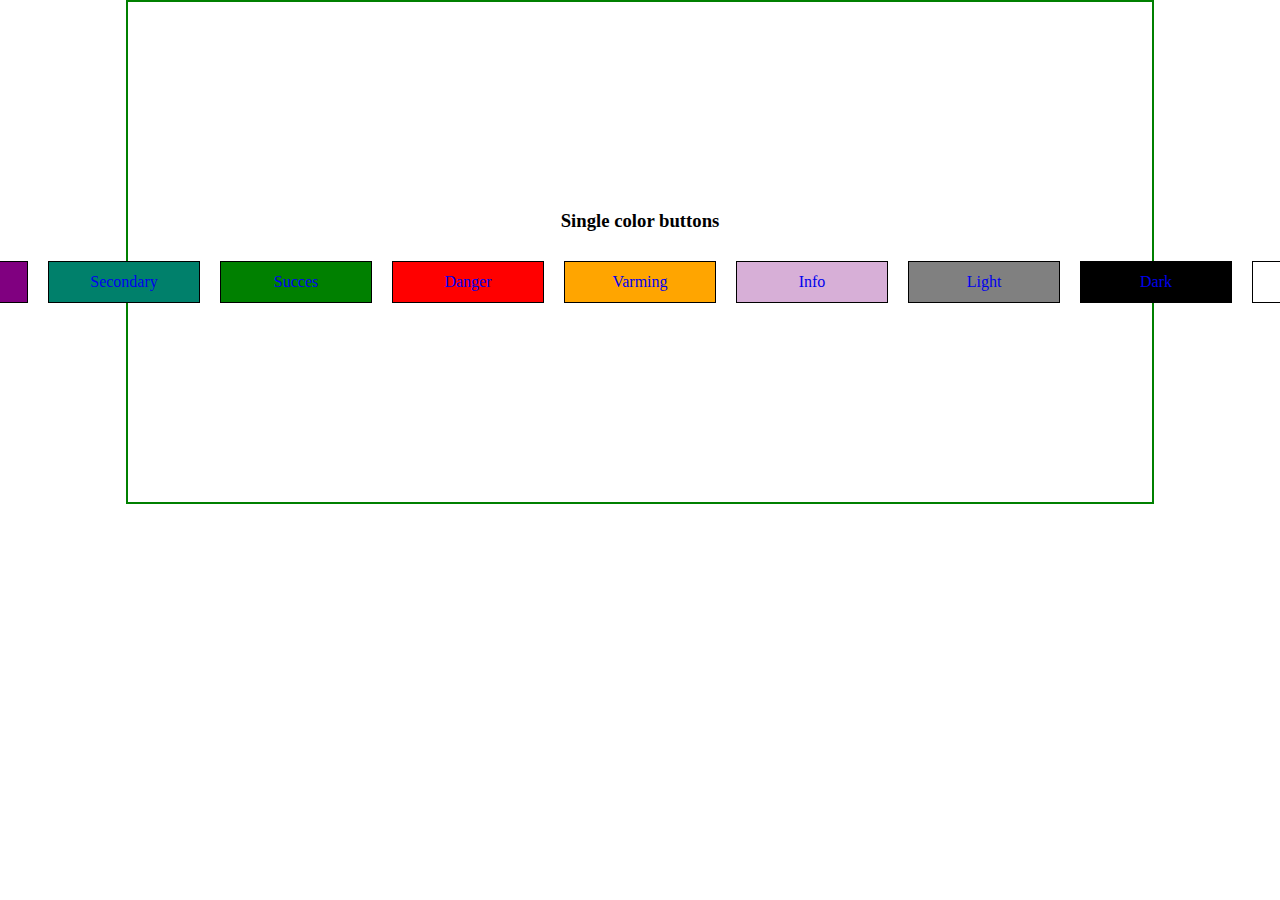
<file: 12_04_scss___1ci_TASK_BUTTONS/index.html>
<!DOCTYPE html>
<html lang="en">

<head>
    <meta charset="UTF-8">
    <meta http-equiv="X-UA-Compatible" content="IE=edge">
    <meta name="viewport" content="width=device-width, initial-scale=1.0">
    <title>Document</title>
    <link rel="stylesheet" href="./assets/css/main.css">
</head>

<body>
    <main>
        <div class="div1">
            <h3>Single color buttons</h3>
            <div class="links">
                <a class="all primary" href="#" role="button">
                    Primary
                </a>
                <a class="all secondary" href="#" role="button">
                    Secondary
                </a>
                <a class="all succes" href="#" role="button">
                    Succes
                </a>
                <a class="all danger" href="#" role="button">
                    Danger
                </a>
                <a class="all varming" href="#" role="button">
                    Varming
                </a>
                <a class="all info" href="#" role="button">
                    Info
                </a>
                <a class="all light" href="#" role="button">
                    Light
                </a>
                <a class="all dark" href="#" role="button">
                    Dark
                </a>
                <a class="all link" href="#" class="endlink">
                    Link
                </a>
            </div>
        </div>
    </main>
</body>

</html>
</file>
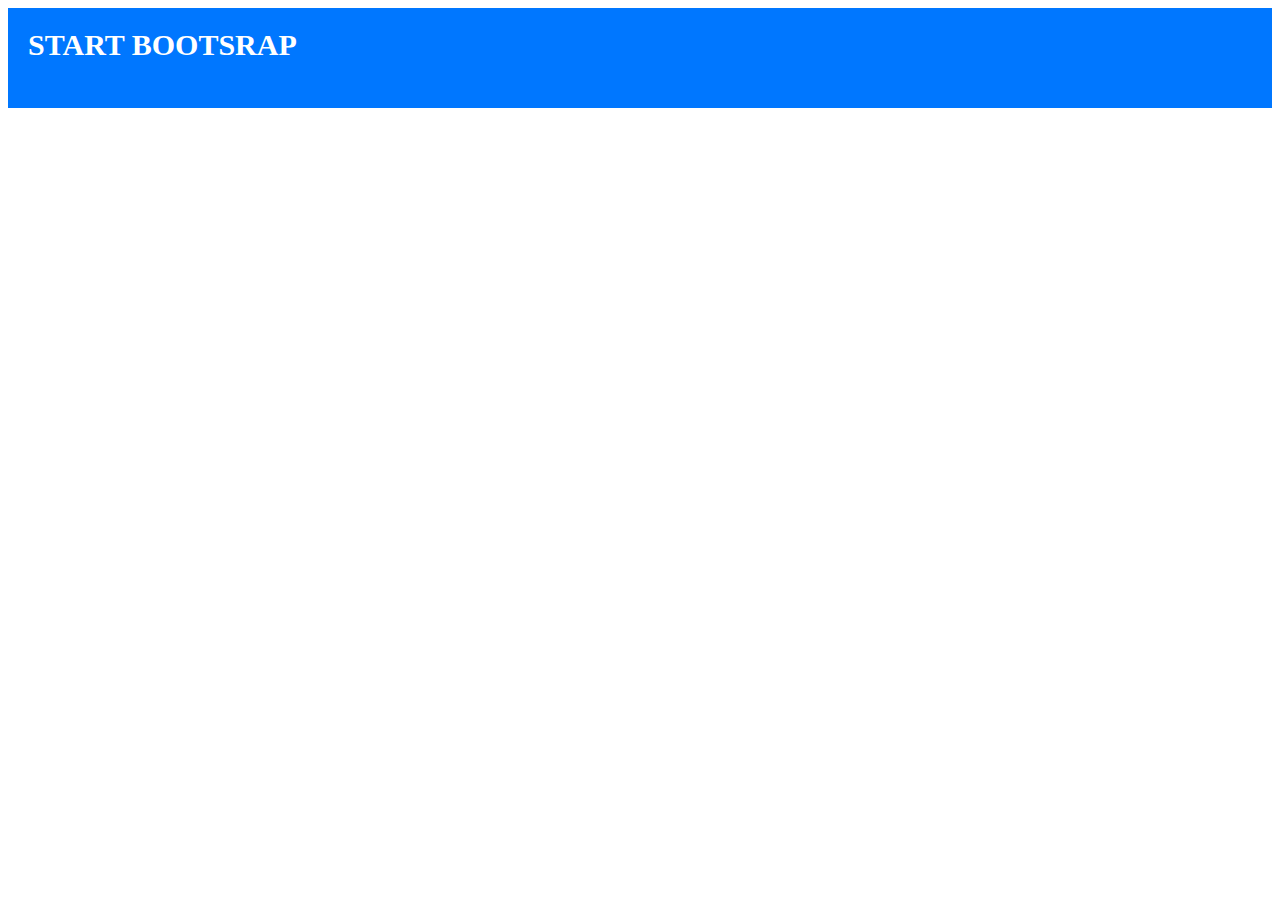
<file: codes/index.html>
<!DOCTYPE html>
<html lang="en">
<head>
    <meta charset="UTF-8">
    <meta http-equiv="X-UA-Compatible" content="IE=edge">
    <meta name="viewport" content="width=device-width, initial-scale=1.0">
    <link rel="stylesheet" href="#">
    <title>Document</title>
    <link rel="stylesheet" href="./css/mycss.css">
</head>
<body>
<div>
<span >
    <a href="#" class="start"><strong>START BOOTSRAP</strong></a>
</span
></div>
</body>
</html>
</file>
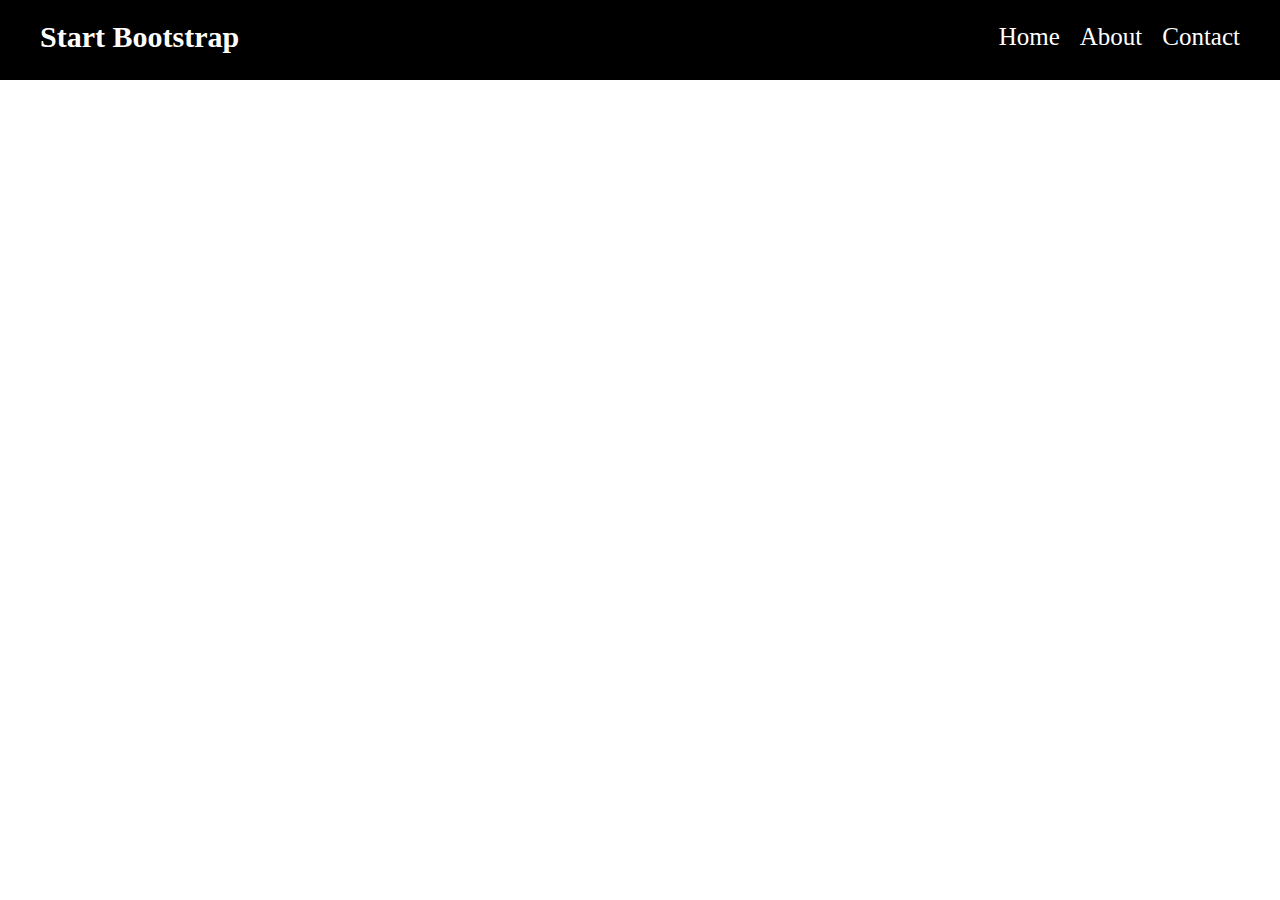
<file: 12_04_scss___task2/task2.html>
<!DOCTYPE html>
<html lang="en">
<head>
    <meta charset="UTF-8">
    <meta http-equiv="X-UA-Compatible" content="IE=edge">
    <meta name="viewport" content="width=device-width, initial-scale=1.0">
    <title>Document</title>
    <link rel="stylesheet" href="./assets/css/task2.css">
</head>
<body>
    <header>
        <nav class="navbar">
            <h3>Start Bootstrap</h3>
            <div class="link">
                <ul>
                    <li>Home</li>
                    <li>About</li>
                    <li>Contact</li>
                </ul>
            </div>
        </nav>
    </header>
</body>
</html>
</file>
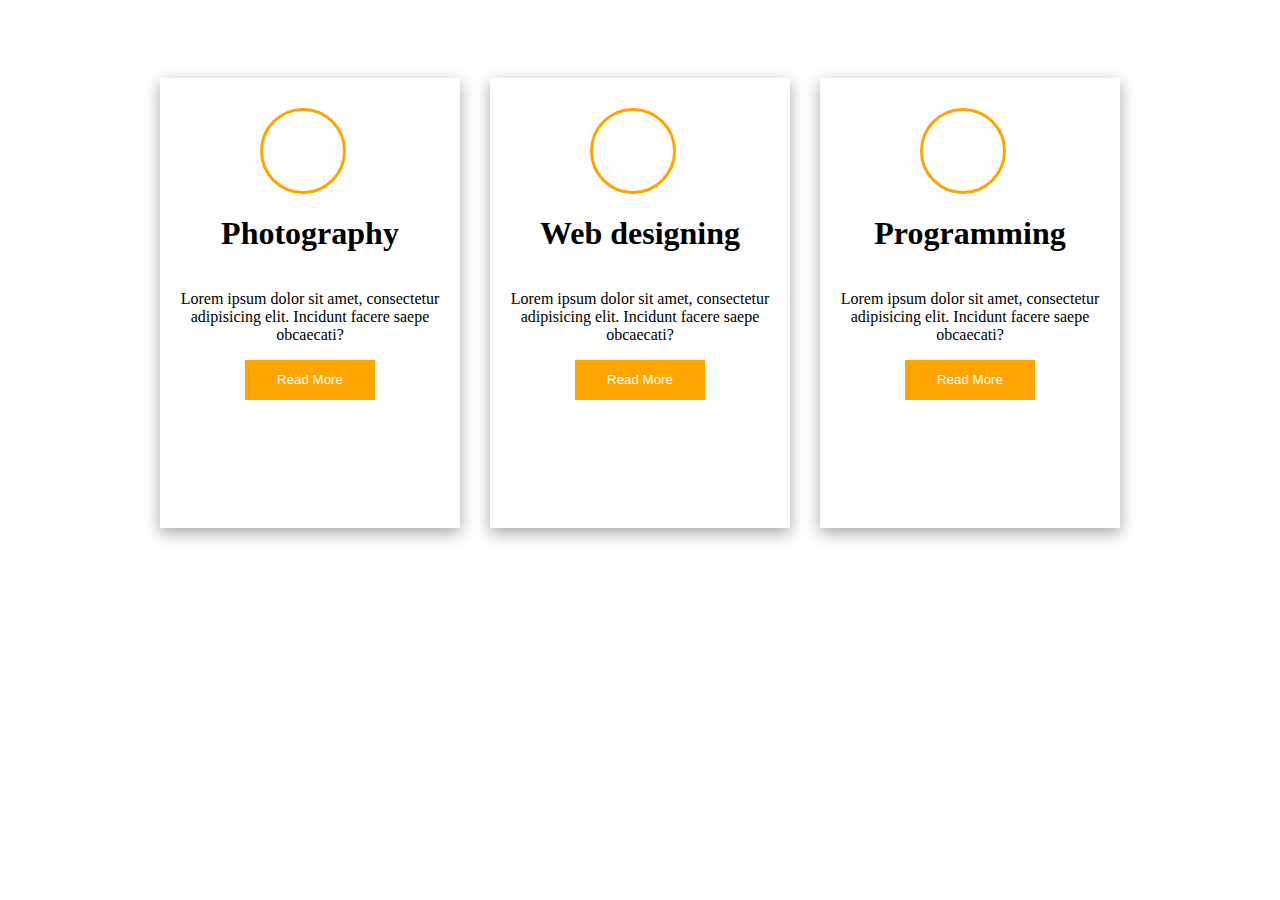
<file: scale/scale.html>
<!DOCTYPE html>
<html lang="en">
  <head>
    <meta charset="UTF-8" />
    <meta http-equiv="X-UA-Compatible" content="IE=edge" />
    <meta name="viewport" content="width=device-width, initial-scale=1.0" />
    <title>Document</title>
    <link
      rel="stylesheet"
      href="https://cdnjs.cloudflare.com/ajax/libs/font-awesome/6.4.0/css/all.min.css"
      integrity="sha512-iecdLmaskl7CVkqkXNQ/ZH/XLlvWZOJyj7Yy7tcenmpD1ypASozpmT/E0iPtmFIB46ZmdtAc9eNBvH0H/ZpiBw=="
      crossorigin="anonymous"
      referrerpolicy="no-referrer"
    />
    <link rel="stylesheet" href="./scale css/scale.css" />
  </head>
  <body>
    <!-- <main>
      <div class="boxes box1">
        <div class="icons">
          <i class="fa-solid fa-camera"></i>
        </div>
        <div class="title"><h1>Photography</h1></div>
        <div class="text">
            <p>
              Lorem ipsum dolor sit amet, consectetur adipisicing elit. Incidunt
              facere saepe obcaecati?
            </p>
          </div>
          <div class="btn_div"><button class="btn">Read More</button></div>

      </div>
      <div class="boxes box2">
        <div class="icons">
          <i class="fa-solid fa-laptop"></i>
        </div>
        <div class="title"><h1>Web designing</h1></div>
        <div class="text">
            <p>
              Lorem ipsum dolor sit amet, consectetur adipisicing elit. Incidunt
              facere saepe obcaecati?
            </p>
          </div>
          <div class="btn_div"><button class="btn">Read More</button></div>

      </div>
      <div class="boxes box3">
        <div class="icons">
          <i class="fa-solid fa-code"></i>
        </div>
        <div class="title"><h1>Programming</h1></div>
        <div class="text">
            <p>
              Lorem ipsum dolor sit amet, consectetur adipisicing elit. Incidunt
              facere saepe obcaecati?
            </p>
          </div>
          <div class="btn_div"><button class="btn">Read More</button></div>

      </div>
      <div class="boxes box4">
        <div class="icons">
          <i class="fa-solid fa-video"></i>
        </div>
        <div class="title"><h1>Videography</h1></div>
        <div class="text">
            <p>
              Lorem ipsum dolor sit amet, consectetur adipisicing elit. Incidunt
              facere saepe obcaecati?
            </p>
          </div>
          <div class="btn_div"><button class="btn">Read More</button></div>
      </div>
    </main> -->

    <!-- TASK2 -->
    <!-- <header>
      <h1>Task a look at our services</h1>
      <p>
        Lorem ipsum, dolor sit amet consectetur adipisicing adipisicing elit.
      </p>
    </header>

    <section>
        <div class="boxes box1">
            <div class="icons">
              <i class="fa-solid fa-camera"></i>
            </div>
            <div class="title"><h1>Photography</h1></div>
            <div class="text">
                <p>
                  Lorem ipsum dolor sit amet, consectetur adipisicing elit. Incidunt
                  facere saepe obcaecati?
                </p>
              </div>
              <div class="btn_div"><button class="btn">Read More</button></div>
    
          </div>
          <div class="boxes box2">
            <div class="icons">
              <i class="fa-solid fa-laptop"></i>
            </div>
            <div class="title"><h1>Web designing</h1></div>
            <div class="text">
                <p>
                  Lorem ipsum dolor sit amet, consectetur adipisicing elit. Incidunt
                  facere saepe obcaecati?
                </p>
              </div>
              <div class="btn_div"><button class="btn">Read More</button></div>
    
          </div>
          <div class="boxes box3">
            <div class="icons">
              <i class="fa-solid fa-code"></i>
            </div>
            <div class="title"><h1>Programming</h1></div>
            <div class="text">
                <p>
                  Lorem ipsum dolor sit amet, consectetur adipisicing elit. Incidunt
                  facere saepe obcaecati?
                </p>
              </div>
              <div class="btn_div"><button class="btn">Read More</button></div>
    
          </div>
    </section> -->



    
    <!-- Task3 -->
    <main>
        <div class="boxes box1">
          <div class="icons">
            <i class="fa-solid fa-camera"></i>
          </div>
          <div class="title"><h1>Photography</h1></div>
          <div class="text">
              <p>
                Lorem ipsum dolor sit amet, consectetur adipisicing elit. Incidunt
                facere saepe obcaecati?
              </p>
            </div>
            <div class="btn_div"><button class="btn">Read More</button></div>
  
        </div>
        <div class="boxes box2">
          <div class="icons">
            <i class="fa-solid fa-laptop"></i>
          </div>
          <div class="title"><h1>Web designing</h1></div>
          <div class="text">
              <p>
                Lorem ipsum dolor sit amet, consectetur adipisicing elit. Incidunt
                facere saepe obcaecati?
              </p>
            </div>
            <div class="btn_div"><button class="btn">Read More</button></div>
  
        </div>
        <div class="boxes box3">
          <div class="icons">
            <i class="fa-solid fa-code"></i>
          </div>
          <div class="title"><h1>Programming</h1></div>
          <div class="text">
              <p>
                Lorem ipsum dolor sit amet, consectetur adipisicing elit. Incidunt
                facere saepe obcaecati?
              </p>
            </div>
            <div class="btn_div"><button class="btn">Read More</button></div>
  
        </div>
        </main>
  </body>
</html>
</file>
<file: 12_04_scss___1ci_TASK_BUTTONS/assets/css/main.css>
body {
  margin: 0 auto;
  display: flex;
  justify-content: center;
  text-align: center;
  align-items: center;
}
body main {
  width: 80%;
  height: 500px;
  border: 2px solid green;
  display: flex;
  justify-content: center;
  text-align: center;
  align-items: center;
}
body main .links {
  display: flex;
  gap: 20px;
  padding: 10px;
}
body main .links .primary {
  background-color: purple;
}
body main .links .secondary {
  background-color: rgb(0, 128, 107);
}
body main .links .succes {
  background-color: green;
}
body main .links .danger {
  background-color: red;
}
body main .links .varming {
  background-color: orange;
}
body main .links .info {
  background-color: rgba(128, 0, 128, 0.315);
}
body main .links .light {
  background-color: gray;
}
body main .links .dark {
  background-color: black;
}
body main .links .link {
  background-color: white;
}
body main .links a {
  width: 150px;
  height: 40px;
  border: 1px solid black;
  display: flex;
  justify-content: center;
  text-align: center;
  align-items: center;
  text-decoration: none;
  transition: 0.5s;
}
body main .links a:hover {
  background-color: green;
}/*# sourceMappingURL=main.css.map */
</file>
<file: codes/css/mycss.css>
div{
    width: 100%;
    height: 100px;
    background-color: rgb(0, 119, 255);
}
.start{
    font-size: 30px;
    color: white;
    text-decoration: none;
    padding: 20px;
    display: inline-block;
}
</file>
<file: 12_04_scss___task2/assets/css/task2.css>
* {
  margin: 0;
  padding: 0;
  box-sizing: border-box;
}

header {
  width: 100%;
  height: 80px;
  background-color: black;
}
header .navbar {
  color: white;
  display: flex;
  justify-content: space-between;
  align-items: center;
}
header .navbar h3 {
  font-size: 30px;
  padding-top: 20px;
  padding-left: 40px;
}
header .navbar ul {
  list-style: none;
  display: flex;
  justify-content: space-between;
  padding-right: 40px;
  padding-top: 20px;
  gap: 20px;
  font-size: 25px;
}/*# sourceMappingURL=task2.css.map */
</file>
<file: scale/scale css/scale.css>
/* body{
    background-color: rgba(0, 0, 255, 0.808);
}
main{
    width: 100%;
    display: flex;
    justify-content: center;
    align-items: center;
    margin: 0 auto;
    gap: 30px;
}
.boxes{
    width: 300px;
    height: 450px;
    transition: .5s;

}
.boxes:hover{
    transform: scale(0.8);
}
.boxes .icons{
    width: 80px;
    height: 80px;
    border: 3px solid white;
    border-radius: 50%;
    display: flex;
    justify-content: center;
    align-items: center;    
    margin-left: 100px;
    margin-top: 30px;
}
.fa-solid{
    font-size: 35px;
    color: white;
}
.title h1{
    color: white;
}
.title{
    display: flex;
    align-items: center;
    justify-content: center;
}
.text{
    display: flex;
    align-items: center;
    justify-content: center;
}
.text p{
    color: white;
    text-align: center;
}
.btn_div{
    display: flex;
    align-items: center;
    justify-content: center;
}
.btn_div .btn{
    width: 130px;
    height: 40px;
    color: black;
    transition: .5s;
    border: none;
}
.btn_div .btn:hover{
    background-color:rgb(47, 47, 224) ;
    color: white;
    transform: scale(0.8);
} */




/* Task2 */
/* body{
    background-color: white;
}
header h1,header p{
    display: flex;
    justify-content: center;    
}
section{
    width: 100%;
    display: flex;
    justify-content: center;
    align-items: center;
    margin: 0 auto;
    gap: 50px;
    margin-top: 30px;
}
section .boxes{
    width: 300px;
    height: 450px;
    border-radius: 50%;
    border: 2px solid purple;
    padding:0 50px;
    margin-top: 100px;
    transition: .5s;
}

.boxes:hover {
    background-color: purple;
}
.boxes:hover .text>p{
color: white;
}
.boxes:hover .title>h1{
    color: white;
    }
.boxes:hover .icons {
    background-color: white;
    color: purple;
}
.boxes:hover .icons i {
    color: purple;
}
.icons{
    color: white;
}
.icons:hover{
    color: purple;
}
.boxes .icons{
    width: 100px;
    height: 100px;
    border: 3px solid purple;
    border-radius: 50%;
    display: flex;
    justify-content: center;
    align-items: center;    
    margin-left: 100px;
    margin-top: 30px;
    background-color: purple;
    position: relative;
}

.icons{
    position: absolute;
    bottom: 85px;
}
.fa-solid{
    font-size: 35px;
    color: white;
}
.title h1{
    color: black;
}
.title{
    display: flex;
    align-items: center;
    justify-content: center;
}
.text{
    display: flex;
    align-items: center;
    justify-content: center;
}
.text p{
    color: black;
    text-align: center;
}
.btn_div{
    display: flex;
    align-items: center;
    justify-content: center;
}
.btn_div .btn{
    width: 130px;
    height: 40px;
    border-radius: 20px;
    color: black;
    transition: .5s;
    border: none;
    transition: .5s;
}
.btn_div .btn:hover{
    background-color:purple ;
    color: white;

} */


/* TASK3 */
main{
    width: 100%;
    display: flex;
    justify-content: center;
    align-items: center;
    margin: 0 auto;
    gap: 30px;
}
.boxes{
    width: 300px;
    height: 450px;
    box-shadow: rgba(0, 0, 0, 0.35) 0px 5px 15px;
    margin-top: 70px;
    position: relative;
    overflow: hidden;
    transition: .5s;
}
.boxes::after{
    content: "";
    display: block;
    width: 100%;
    height: 100%;
    position: absolute;
    left: 0;
    bottom: 0;
    z-index: -1;
    transform: translateY(100%);
    transition: .5s;
    background-color: orange;
}
.boxes:hover::after{
    transform: translateY(0%);
}
.boxes:hover .icons {
    background-color: white;
}

.boxes .icons{
    width: 80px;
    height: 80px;
    border: 3px solid orange;
    border-radius: 50%;
    display: flex;
    justify-content: center;
    align-items: center;    
    margin-left: 100px;
    margin-top: 30px;
}
.boxes .icons:hover{
    border-color:white ;
}
.fa-solid{
    font-size: 35px;
    color: orange;
}
.fa-solid
.title h1{
    color: black;
}
.title{
    display: flex;
    align-items: center;
    justify-content: center;
}
.text{
    display: flex;
    align-items: center;
    justify-content: center;
}
.text p{
    color: black;
    text-align: center;
}
.btn_div{
    display: flex;
    align-items: center;
    justify-content: center;
}
.btn_div .btn{
    width: 130px;
    height: 40px;
    background-color: orange;
    color: white;
    transition: .5s;
    border: none;
}
.btn_div .btn:hover{
    background-color:white ;
    color: orange;
}
</file>
